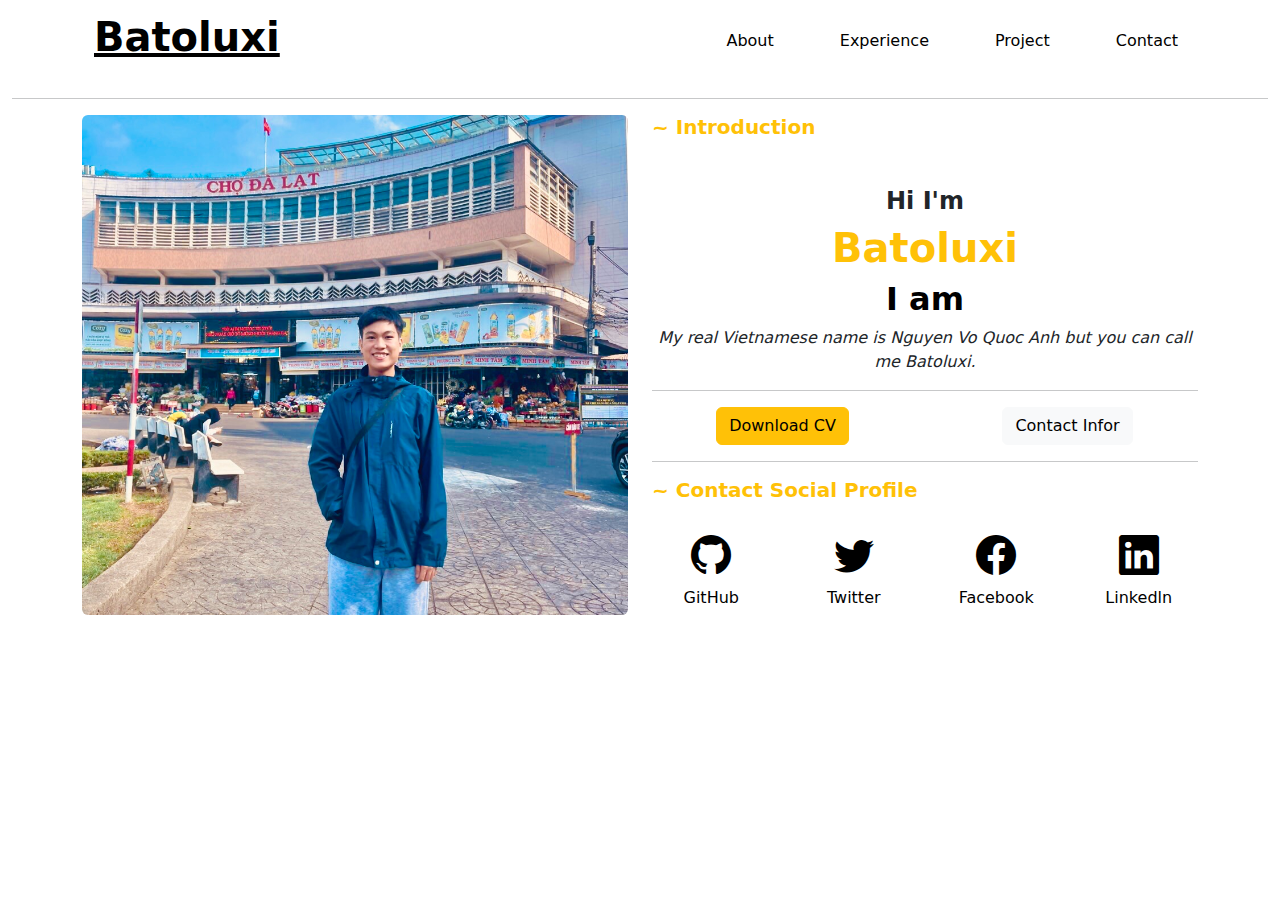
<file: index.html>
<!DOCTYPE html>
<html lang="en">

<head>
    <meta charset="UTF-8" />
    <meta name="viewport" content="width=device-width, initial-scale=1.0" />
    <title>Nguyen Vo Quoc Anh</title>
    <!--Bootstrap-->
    <link href="https://cdn.jsdelivr.net/npm/bootstrap@5.3.2/dist/css/bootstrap.min.css" rel="stylesheet" />
    <script src="https://cdn.jsdelivr.net/npm/bootstrap@5.3.2/dist/js/bootstrap.bundle.min.js"></script>
    <link rel="stylesheet" href="https://cdn.jsdelivr.net/npm/bootstrap-icons@1.11.2/font/bootstrap-icons.min.css" />
    <link rel="stylesheet" href="css/index_02.css">
    <link rel="website icon" type="jpg" href="img/7748166.jpg">
    <script src="https://ajax.googleapis.com/ajax/libs/jquery/3.1.0/jquery.min.js"></script>

</head>

<body>
    <div class="container-fluid">
        <div class="container">
            <nav class="navbar navbar-expand-lg navbar-light">
                <div class="container-fluid">
                    <a class="navbar-brand " href="#">
                        <h1 class="fw-bold text-decoration-underline">Batoluxi</h1>
                    </a>
                    <button class="navbar-toggler" type="button" data-bs-toggle="offcanvas"
                        data-bs-target="#offcanvasNavbar" aria-controls="offcanvasNavbar">
                        <span class="navbar-toggler-icon"></span>
                    </button>
                    <div class="collapse navbar-collapse justify-content-end" id="navbarNav">
                        <ul class="navbar-nav fs-6 custom-nav">
                            <li class="nav-item">
                                <a class="nav-link active" aria-current="page" href="#">About</a>
                            </li>
                            <li class="nav-item">
                                <a class="nav-link active" aria-current="page" href="#">Experience</a>
                            </li>
                            <li class="nav-item">
                                <a class="nav-link active" aria-current="page" href="#">Project</a>
                            </li>
                            <li class="nav-item">
                                <a class="nav-link active" aria-current="page" href="#">Contact</a>
                            </li>
                        </ul>
                    </div>

                </div>
            </nav>

            <!-- Offcanvas Navbar -->
            <div class="offcanvas offcanvas-end" tabindex="-1" id="offcanvasNavbar"
                aria-labelledby="offcanvasNavbarLabel">
                <div class="offcanvas-header">
                    <h5 class="offcanvas-title fw-bold text-decoration-underline" id="offcanvasNavbarLabel">Batoluxi</h5>
                    <button type="button" class="btn-close" data-bs-dismiss="offcanvas" aria-label="Close"></button>
                </div>
                <div class="offcanvas-body">
                    <ul class="navbar-nav">
                        <li class="nav-item">
                            <a class="nav-link active" aria-current="page" href="#">About</a>
                        </li>
                        <li class="nav-item">
                            <a class="nav-link active" aria-current="page" href="#">Experience</a>
                        </li>
                        <li class="nav-item">
                            <a class="nav-link active" aria-current="page" href="#">Project</a>
                        </li>
                        <li class="nav-item">
                            <a class="nav-link active" aria-current="page" href="#">Contact</a>
                        </li>
                    </ul>
                </div>
            </div>

            <header></header>
        </div>
        <hr />
        <div class="container">
            <main>
                <div class="section-1">
                    <div class="row">
                        <div class="col-md-6 ">
                            <div class="panel panel-default">
                                <div class="panel-body">
                                    <div class="img_profile">
                                        <img src="img/img_1.jpg" alt="Profile Picture" class="w-100 rounded" />
                                    </div>
                                </div>
                            </div>
                        </div>
                        <div class="col-md-6 ">
                            <div class="panel panel-default">
                                <div class="panel-body">
                                    <div class="profile">
                                        <h5 class="text-warning fw-bolder">~ Introduction</h5>
                                        <div class="introduction text-center mt-5">
                                            <p class="fw-bold h4">Hi I'm</p>
                                            <p class="fw-bold h1 text-warning ">Batoluxi</p>
                                            <p class="fw-bold h1 typing-effect" id="typing-text"></p>
                                            <p class="fw-light fst-italic">My real Vietnamese name is Nguyen Vo Quoc Anh
                                                but you can call me Batoluxi.</p>
                                        </div>
                                        <hr>
                                        <div class="">
                                            <div class="row text-center ">
                                                <div class="col">
                                                    <a href="assets/Resume_NGUYEN_VO_QUOC_ANH_11_07_2024.pdf" class="btn btn-warning" download>Download CV</a>
                                                </div>
                                                <div class="col">
                                                    <div class="btn btn-light">Contact Infor</div>

                                                </div>
                                            </div>
                                        </div>
                                        <hr>

                                        <!-- Social Icons -->
                                        <div class="social-icons">
                                            <h5 class="text-warning fw-bolder">~ Contact Social Profile</h5>
                                            <div class="icon row text-center mt-4">
                                                <div class="col">
                                                    <a class="" href="https://github.com/QuocAnh2004">
                                                        <i class=" bi bi-github"></i>
                                                        <br>
                                                        <a href="" class="instagram">GitHub</a>
                                                    </a>

                                                </div>
                                                <div class="col">
                                                    <a class="" href="https://twitter.com/AnhNguyen212428">
                                                        <i class=" bi bi-twitter"></i>
                                                        <br>
                                                        <a href="#" class="instagram">Twitter</a>
                                                    </a>

                                                </div>
                                                <div class="col">
                                                    <a class=""
                                                        href="https://www.facebook.com/profile.php?id=100090563296684">
                                                        <i class="bi bi-facebook"></i>
                                                        <br>
                                                        <a href="#" class="instagram">Facebook</a>
                                                    </a>

                                                </div>
                                                <div class="col">
                                                    <a
                                                        href="https://www.linkedin.com/in/nguyen-vo-quoc-anh-4a8a8a185?lipi=urn%3Ali%3Apage%3Ad_flagship3_profile_view_base_contact_details%3Bg3ck6OxcQySdBk%2FTMJJ%2FTA%3D%3D">
                                                        <i class="bi bi-linkedin"></i>
                                                        <br>
                                                        <a href="#" class="instagram">Linkedln</a>
                                                    </a>


                                                </div>
                                            </div>

                                        </div>
                                    </div>
                                </div>
                            </div>

                        </div>
                    </div>
                </div>
                <div class="section-2"></div>
            </main>
        </div>
        <footer></footer>
    </div>
</body>
<script>
    const texts = [
        "backend developer",
        "blogger",
        "lover teaching",
        "designer",
        "animal lover"
    ];

    let count = 0;
    let index = 0;
    let currentText = '';
    let letter = '';

    (function type() {
        if (count === texts.length) {
            count = 0;
        }
        currentText ="I am "+  texts[count];
        letter = currentText.slice(0, ++index);

        document.getElementById('typing-text').textContent = letter;
        if (letter.length === currentText.length) {
            count++;
            index = 0;
            setTimeout(type, 1000); // Thời gian chờ giữa các từ
        } else {
            setTimeout(type, 150); // Tốc độ gõ chữ
        }
    }());
</script> 
</html>
</file>
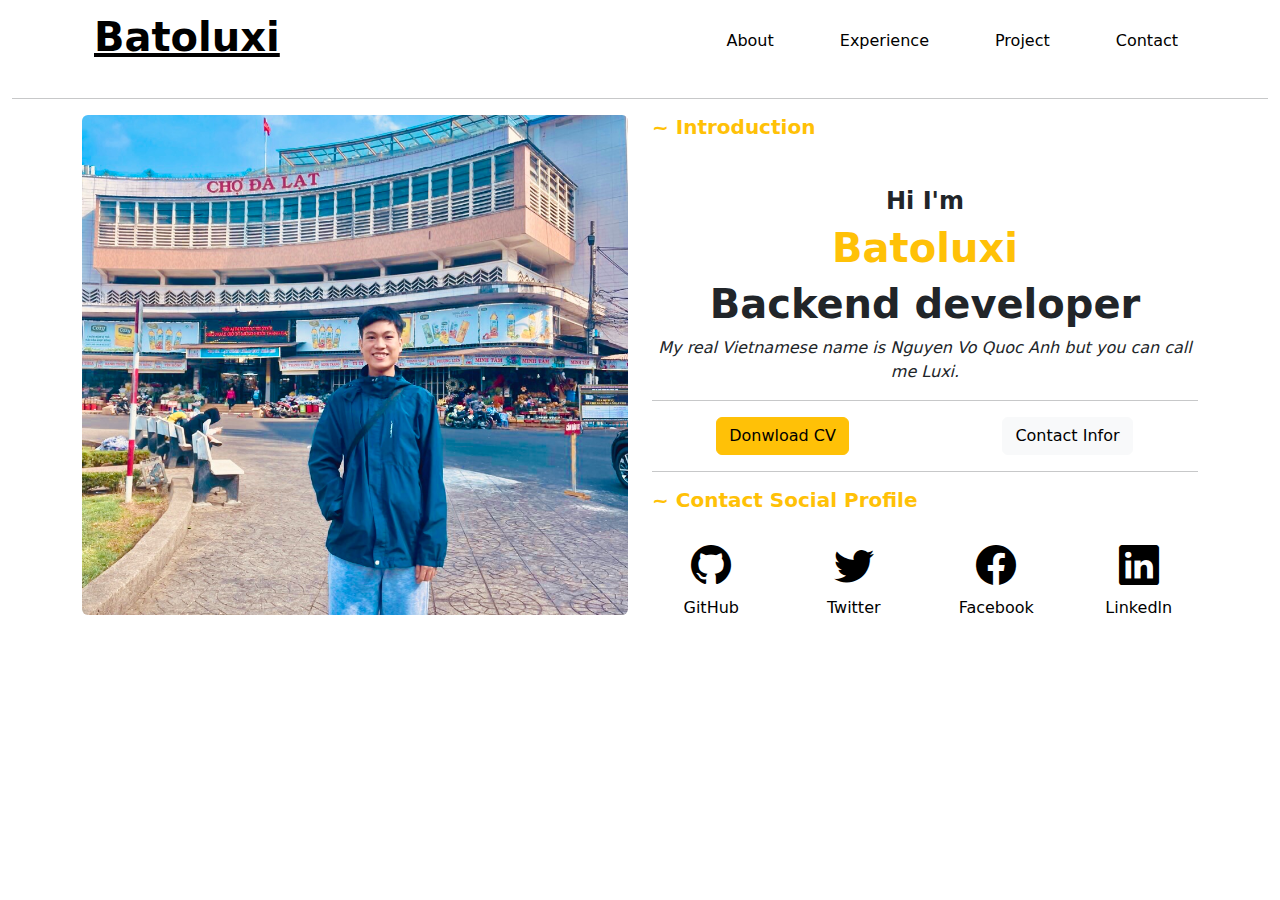
<file: index_02.html>
<!DOCTYPE html>
<html lang="en">

<head>
    <meta charset="UTF-8" />
    <meta name="viewport" content="width=device-width, initial-scale=1.0" />
    <title>Nguyen Vo Quoc Anh</title>
    <!--Bootstrap-->
    <link href="https://cdn.jsdelivr.net/npm/bootstrap@5.3.2/dist/css/bootstrap.min.css" rel="stylesheet" />
    <script src="https://cdn.jsdelivr.net/npm/bootstrap@5.3.2/dist/js/bootstrap.bundle.min.js"></script>
    <link rel="stylesheet" href="https://cdn.jsdelivr.net/npm/bootstrap-icons@1.11.2/font/bootstrap-icons.min.css" />
    <link rel="stylesheet" href="css/index_02.css">

</head>

<body>
    <div class="container-fluid">
        <div class="container">
            <nav class="navbar navbar-expand-lg navbar-light">
                <div class="container-fluid">
                    <a class="navbar-brand " href="#">
                        <h1 class="fw-bold text-decoration-underline">Batoluxi</h1>
                    </a>
                    <button class="navbar-toggler" type="button" data-bs-toggle="offcanvas"
                        data-bs-target="#offcanvasNavbar" aria-controls="offcanvasNavbar">
                        <span class="navbar-toggler-icon"></span>
                    </button>
                    <div class="collapse navbar-collapse justify-content-end" id="navbarNav">
                        <ul class="navbar-nav fs-6 custom-nav">
                            <li class="nav-item">
                                <a class="nav-link active" aria-current="page" href="#">About</a>
                            </li>
                            <li class="nav-item">
                                <a class="nav-link active" aria-current="page" href="#">Experience</a>
                            </li>
                            <li class="nav-item">
                                <a class="nav-link active" aria-current="page" href="#">Project</a>
                            </li>
                            <li class="nav-item">
                                <a class="nav-link active" aria-current="page" href="#">Contact</a>
                            </li>
                        </ul>
                    </div>

                </div>
            </nav>

            <!-- Offcanvas Navbar -->
            <div class="offcanvas offcanvas-end" tabindex="-1" id="offcanvasNavbar"
                aria-labelledby="offcanvasNavbarLabel">
                <div class="offcanvas-header">
                    <h5 class="offcanvas-title fw-bold text-decoration-underline" id="offcanvasNavbarLabel">Batoluxi</h5>
                    <button type="button" class="btn-close" data-bs-dismiss="offcanvas" aria-label="Close"></button>
                </div>
                <div class="offcanvas-body">
                    <ul class="navbar-nav">
                        <li class="nav-item">
                            <a class="nav-link active" aria-current="page" href="#">About</a>
                        </li>
                        <li class="nav-item">
                            <a class="nav-link active" aria-current="page" href="#">Experience</a>
                        </li>
                        <li class="nav-item">
                            <a class="nav-link active" aria-current="page" href="#">Project</a>
                        </li>
                        <li class="nav-item">
                            <a class="nav-link active" aria-current="page" href="#">Contact</a>
                        </li>
                    </ul>
                </div>
            </div>

            <header></header>
        </div>
        <hr />
        <div class="container">
            <main>
                <div class="section-1">
                    <div class="row">
                        <div class="col-md-6 ">
                            <div class="panel panel-default">
                                <div class="panel-body">
                                    <div class="img_profile">
                                        <img src="img/img_1.jpg" alt="Profile Picture" class="w-100 rounded" />
                                    </div>
                                </div>
                            </div>
                        </div>
                        <div class="col-md-6 ">
                            <div class="panel panel-default">
                                <div class="panel-body">
                                    <div class="profile">
                                        <h5 class="text-warning fw-bolder">~ Introduction</h5>
                                        <div class="introduction text-center mt-5">
                                            <p class="fw-bold h4">Hi I'm</p>
                                            <p class="fw-bold h1 text-warning ">Batoluxi</p>
                                            <p class="fw-bold h1 word">Backend developer</p>
                                            <p class="fw-light fst-italic">My real Vietnamese name is Nguyen Vo Quoc Anh
                                                but you can call me Luxi.</p>
                                        </div>
                                        <hr>
                                        <div class="">
                                            <div class="row text-center ">
                                                <div class="col">
                                                    <div class="btn btn-warning ">Donwload CV</div>
                                                </div>
                                                <div class="col">
                                                    <div class="btn btn-light">Contact Infor</div>

                                                </div>
                                            </div>
                                        </div>
                                        <hr>

                                        <!-- Social Icons -->
                                        <div class="social-icons">
                                            <h5 class="text-warning fw-bolder">~ Contact Social Profile</h5>
                                            <div class="icon row text-center mt-4">
                                                <div class="col">
                                                    <a class="" href="https://github.com/QuocAnh2004">
                                                        <i class=" bi bi-github"></i>
                                                        <br>
                                                        <a href="" class="instagram">GitHub</a>
                                                    </a>

                                                </div>
                                                <div class="col">
                                                    <a class="" href="https://twitter.com/AnhNguyen212428">
                                                        <i class=" bi bi-twitter"></i>
                                                        <br>
                                                        <a href="#" class="instagram">Twitter</a>
                                                    </a>

                                                </div>
                                                <div class="col">
                                                    <a class=""
                                                        href="https://www.facebook.com/profile.php?id=100090563296684">
                                                        <i class="bi bi-facebook"></i>
                                                        <br>
                                                        <a href="#" class="instagram">Facebook</a>
                                                    </a>

                                                </div>
                                                <div class="col">
                                                    <a
                                                        href="https://www.linkedin.com/in/nguy%E1%BB%85n-v%C3%B5-qu%E1%BB%91c-anh-4a8a8a185/">
                                                        <i class="bi bi-linkedin"></i>
                                                        <br>
                                                        <a href="#" class="instagram">Linkedln</a>
                                                    </a>


                                                </div>
                                            </div>

                                        </div>
                                    </div>
                                </div>
                            </div>

                        </div>
                    </div>
                </div>
                <div class="section-2"></div>
            </main>
        </div>
        <footer></footer>
    </div>
</body>
<script>
const wordElement = document.querySelector('p.word');
const words = ['coder', 'art'];
let currentIndex = 0;

setInterval(() => {
    wordElement.classList.add('slide-out-left');
    setTimeout(() => {
        wordElement.textContent = words[currentIndex];
        wordElement.classList.remove('slide-out-left');
        wordElement.classList.add('slide-in-right');
        setTimeout(() => {
            wordElement.classList.remove('slide-in-right');
        }, 1000);
    }, 1000);

    currentIndex = (currentIndex + 1) % words.length;
}, 3000);

</script>
</html>
</file>
<file: css/index_02.css>
.social-icons .bi {
  color: black;
  font-size: 40px;
}

.icon a:hover {
  color: #ffc107;
}

.instagram {
  text-decoration: none;
  color: black;
}

.custom-nav .nav-item {
  margin-left: 50px;
  /* Khoảng cách mong muốn giữa các mục */
}
.nav-item:hover {
  text-decoration: overline;
  /* Khoảng cách mong muốn giữa các mục */
}
.img_profile img {
  object-fit: cover;
  max-height: 500px;
}


/* Định dạng hiệu ứng di chuyển */
@keyframes slideInRight {
  0% {
    opacity: 0;
    transform: translateX(100%);
  }
  100% {
    opacity: 1;
    transform: translateX(0);
  }
}

@keyframes slideOutLeft {
  0% {
    opacity: 1;
    transform: translateX(0);
  }
  100% {
    opacity: 0;
    transform: translateX(-100%);
  }
}

/* Áp dụng hiệu ứng cho các phần tử */
p.fw-bold.h1 {
  animation-duration: 1s;
  animation-fill-mode: forwards;
  animation-timing-function: ease-in-out;
}

.slide-out-left {
  animation-name: slideOutLeft;
}

.slide-in-right {
  animation-name: slideInRight;
}

.typing-effect {
  font-weight: bold;
  font-size: 2rem;
  color: black;
}
</file>
